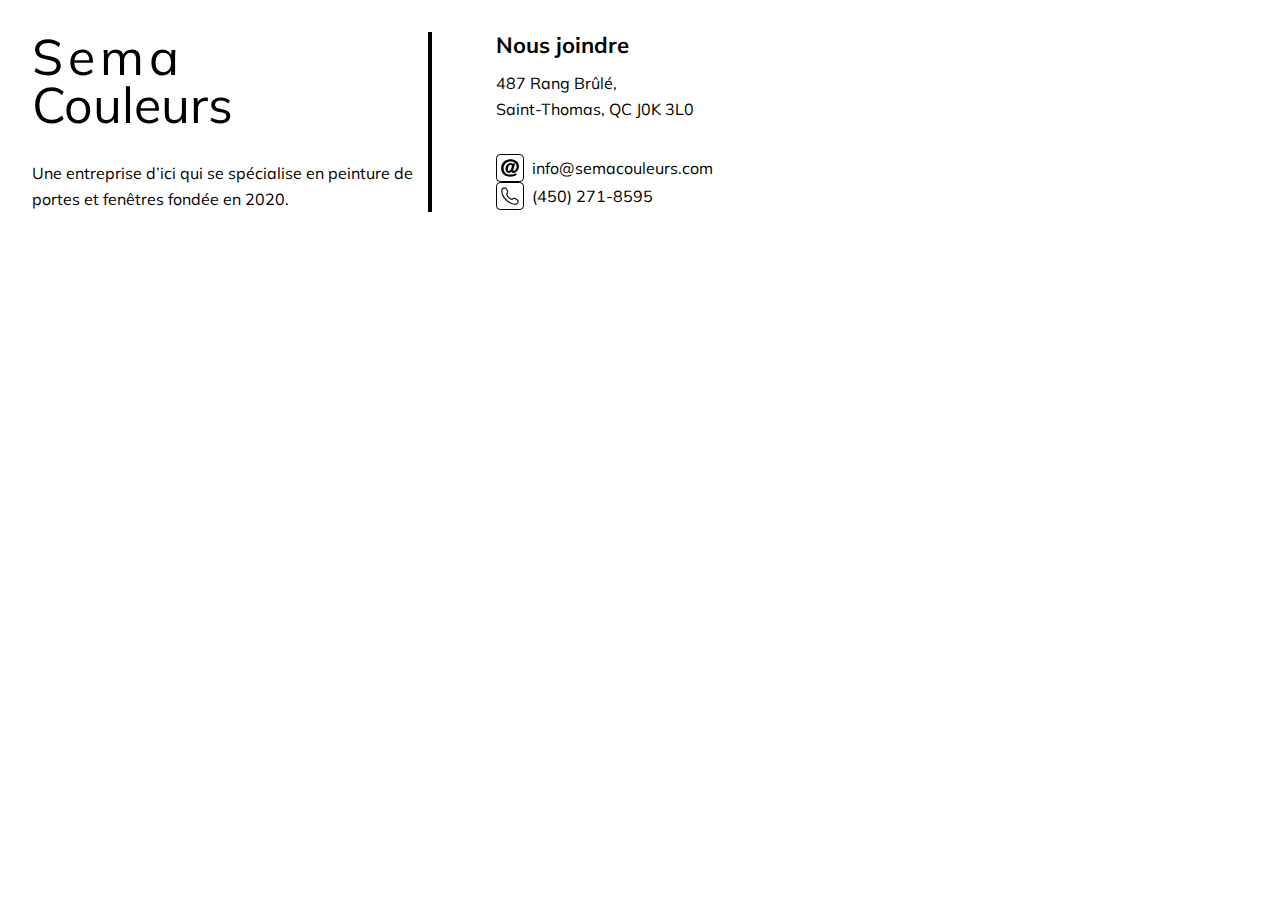
<file: index.html>
<!DOCTYPE html>

<html lang="fr">
    <head>
        <meta charset="utf-8">
        <meta name="viewport" content="width=device-width, initial-scale=1.0">
        <title>SEMA couleurs</title>
        <link rel="stylesheet" href="./css/styles.css">
        <script src="./js/tunnels.js"></script>
    </head>
    <body>
        <footer></footer>
    </body>
</html>
</file>
<file: css/styles.css>
@import url('https://fonts.googleapis.com/css?family=Poppins&display=swap');
@import url('https://fonts.googleapis.com/css?family=Montserrat&display=swap');
@import url('https://fonts.googleapis.com/css?family=Alex+Brush&display=swap');
@import url('https://fonts.googleapis.com/css?family=Mulish&display=swap');


* {
    margin: 0;
}

body {
    font-family: 'Mulish';
    line-height: 26px;
    font-size: 16px;
}

h5 {
    font-size: 22px;
    margin-bottom: 12px;
}

.footer {
    display: flex;
}

.icone img {
    width: 18px;
    height: 18px;
    padding: 4px;
    border: 1px solid black;
    border-radius: 15%;
    margin-right: 8px;
}

.icone--bordure {
    display: flex;
    align-items: center;
}

.footer__nom-compagnie {
    width: 30%;
    margin: 32px;
    padding-right: 12px;
    border-right: solid 4px black;
}

.nom-compagnie__sema {
    line-height: 50px;
    font-size: 50px;
    letter-spacing: 5px;
}

.nom-compagnie__couleurs {
    line-height: 46px;
    font-size: 50px;
    margin-bottom: 32px;
}

.footer__informations {
    margin: 32px;
}

.informations__avec-icone {
    margin-top: 32px;
}
</file>
